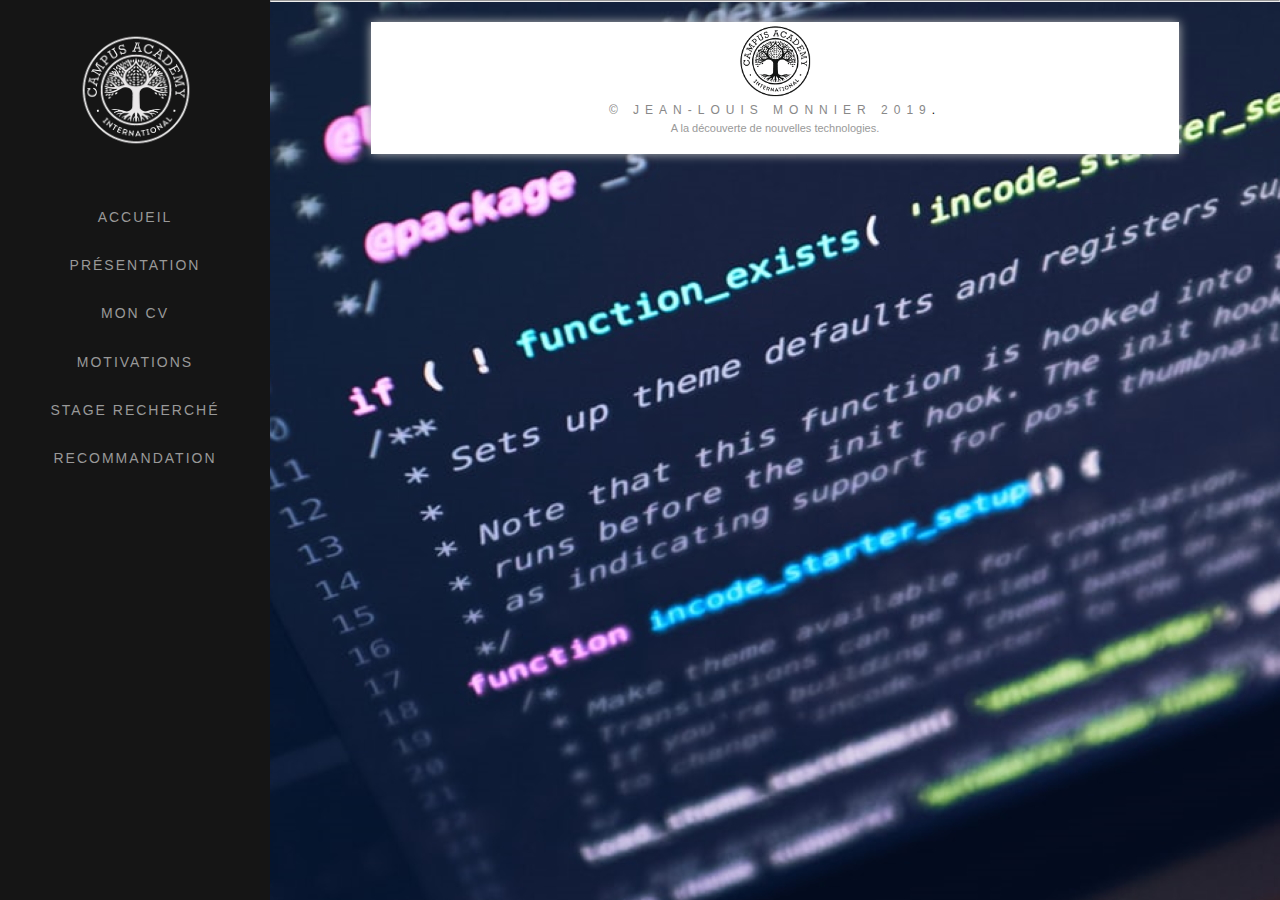
<file: index.html>
<!DOCTYPE html>
<html class="no-mobile no-touch"><head><meta http-equiv="Content-Type" content="text/html; charset=UTF-8">
        <title>Portfolio</title>
        <meta name="description" content="">
        <meta name="keywords" content="">
        
        <!--[if IE]><meta http-equiv='X-UA-Compatible' content='IE=edge,chrome=1'><![endif]-->
        <meta name="viewport" content="width=device-width, initial-scale=1.0">
              
        <!-- CSS -->
        <link rel="stylesheet" href="./css/style.css">
        <link rel="stylesheet" href="./css/style-responsive.css">
        <link rel="stylesheet" href="./css/cv.css">

        <style>
            body {
              background-image: url('./assets/images/background.jpg'); 
              background-repeat:no-repeat;
              background-attachment:fixed;
            }
            </style>
           
        <!-- Panneaux latéral -->
        <div class="sp-overlay"></div>
        <div class="side-panel" style="opacity: 1; left: 0px;">
                                    
            <!-- Logo -->
            <div class="sp-logo-wrap local-scroll mb-40 mb-md-10 mb-xs-0">
                <a href="./index.html" class="logo"><img src="./assets/images/sp-logo.png" width="119" height="119" alt=""></a>
            </div>
            <!-- End Logo -->
            
            <!-- Menu -->
            <div class="sp-wrapper" id="side-panel-menu">
                
                <ul class="sp-menu-links local-scroll">
                    
                    <li>
                        <a href="./index.html" class="active">Accueil</a>
                    </li>
                    
                    <li>
                        <a href="./Présentation.html">Présentation</a>
                    </li>
                    
                    <li>
                        <a href="./CV.html">Mon CV</a>
                    </li>

                    <li>
                        <a href="./Motivations.html">Motivations</a>
                    </li>

                    <li>
                        <a href="./Stage recherché.html">Stage recherché</a>
                    </li>

                    <li>
                        <a href="./Recommandation.html">Recommandation</a>
                    </li>
                    </div>
            <!-- Fin Menu -->
            
        </div>
        <!-- Fin Panneaux latéral -->
        
        <!-- Page Wrap -->
        <div class="page side-panel-is-left" id="top" style="margin-left: 270px;">
            
            <!-- Divider -->
            <hr class="mt-0 mb-0 ">
            <!-- End Divider -->

            <!-- Portfolio Section -->
            <section class="page-section bg-gray-lighter pt-0 pb-0">
                <div class="relative">
                               
            <!-- Foter -->
            <footer class="page-section bg-gray-lighter footer pb-60">
                <div class="container-fluid">
                    
                    <!-- Footer Logo -->
                    <div class="local-scroll mb-30 wow fadeInUp" data-wow-duration="1.2s" style="visibility: visible; animation-duration: 1.2s; animation-name: fadeInUp;">
                        <a href="./index.html"><img src="./assets/images/logo-footer.png" width="78" height="36" alt=""></a>
                    </div>
                    <!-- End Footer Logo -->
                    
                    </div>
                    
                    <!-- Footer Text -->
                    <div class="footer-text">
                        
                        <!-- Copyright -->
                        <div class="footer-copy font-alt">
                            <a target="_blank">© Jean-Louis MONNIER 2019</a>.
                        </div>
                        <!-- Fin Copyright -->
                        
                        <div class="footer-made">
                            A la découverte de nouvelles technologies.
                        </div>
                        
                    </div>
                    <!-- End Footer Text --> 
                    
                 </div>
                 
                 
                 <!-- Top Link -->
                 <div class="local-scroll">
                     <a class="link-to-top"><i class="fa fa-caret-up"></i></a>
                 </div>
                 <!-- End Top Link -->
                 
            </footer>
            <!-- End Foter -->
                                        
        </div>
        <!-- Fin de page -->

</body></html>
</file>
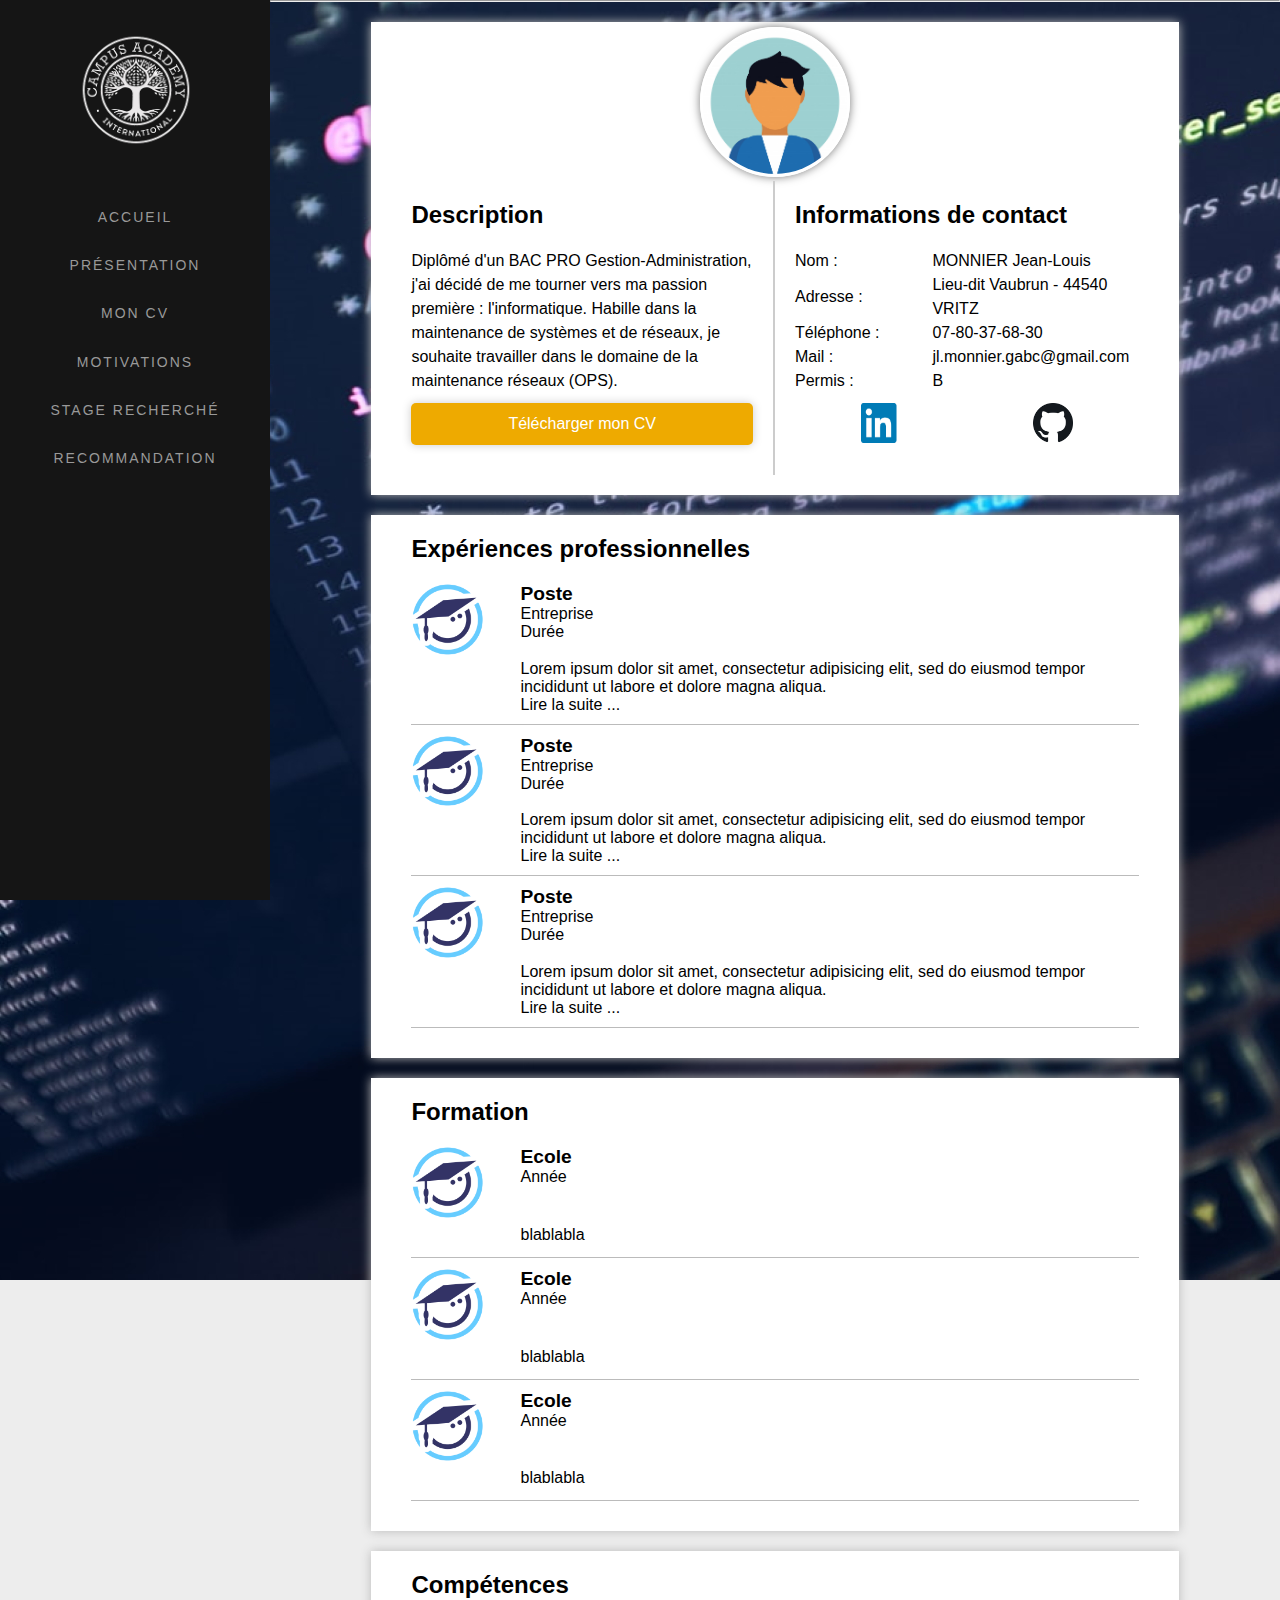
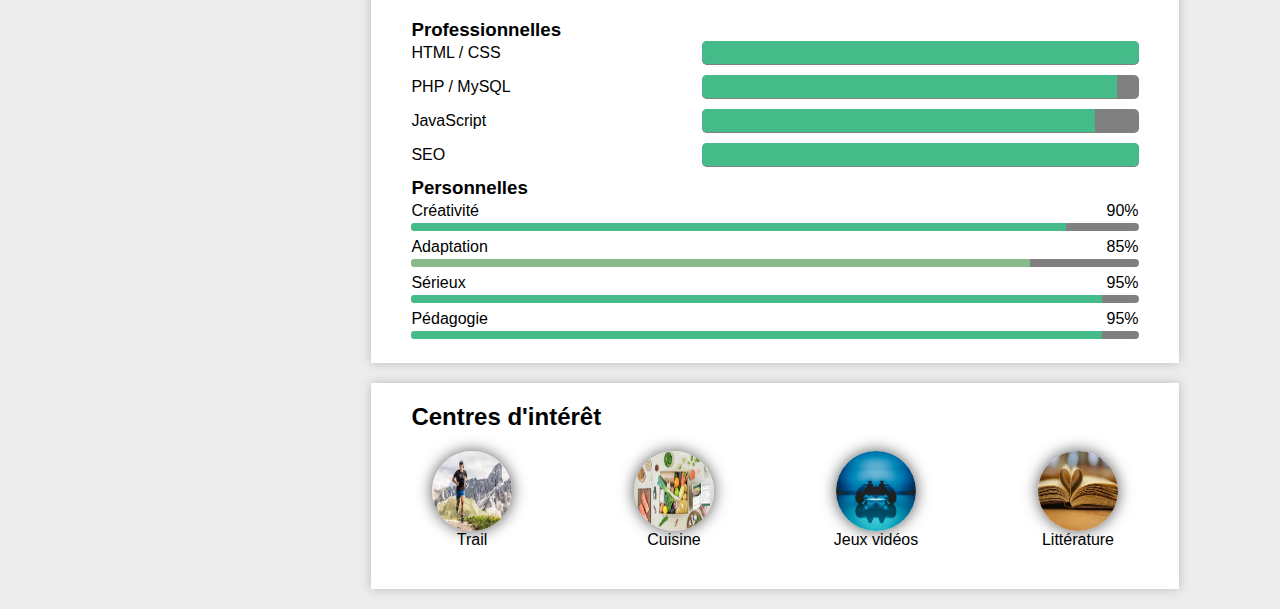
<file: CV.html>
<!DOCTYPE html>
<html class="no-mobile no-touch"><head><meta http-equiv="Content-Type" content="text/html; charset=UTF-8">
        <title>Mon CV</title>
        <meta name="description" content="">
        <meta name="keywords" content="">
                
        <!--[if IE]><meta http-equiv='X-UA-Compatible' content='IE=edge,chrome=1'><![endif]-->
        <meta name="viewport" content="width=device-width, initial-scale=1.0">
              
        <!-- CSS -->
        <link rel="stylesheet" href="./css/style.css">
        <link rel="stylesheet" href="./css/style-responsive.css">
        <link rel="stylesheet" href="./css/cv.css"> 
        
        <style>
            body {
              background-image: url('./assets/images/background.jpg'); 
              background-repeat:no-repeat;
              background-attachment:fixed;
            }
            </style>
               
        <!-- Panneaux latéral -->
        <div class="sp-overlay"></div>
        <div class="side-panel" style="opacity: 1; left: 0px;">
                                    
            <!-- Logo -->
            <div class="sp-logo-wrap local-scroll mb-40 mb-md-10 mb-xs-0">
                <a href="./index.html" class="logo"><img src="./assets/images/sp-logo.png" width="119" height="119" alt=""></a>
            </div>
            <!-- End Logo -->
            
            <!-- Menu -->
            <div class="sp-wrapper" id="side-panel-menu">
                
                <ul class="sp-menu-links local-scroll">
                    
                    <li>
                        <a href="./index.html" class="active">Accueil</a>
                    </li>
                    
                    <li>
                        <a href="./Présentation.html">Présentation</a>
                    </li>
                    
                    <li>
                        <a href="./CV.html">Mon CV</a>
                    </li>

                    <li>
                        <a href="./Motivations.html">Motivations</a>
                    </li>

                    <li>
                        <a href="./Stage recherché.html">Stage recherché</a>
                    </li>

                    <li>
                        <a href="./Recommandation.html">Recommandation</a>
                    </li>
                    </div>
            <!-- Fin Menu -->
            
            
            </div>
        <!-- End Side Panel -->
        
        <!-- Page Wrap -->
        <div class="page side-panel-is-left" id="top" style="margin-left: 270px;">
                           
            <!-- Divider -->
            <hr class="mt-0 mb-0 ">
            <!-- End Divider -->
            
            <!-- Mon CV Section -->
            <section>
                <div class="photo">
                   <img src="./assets/images/0.jpg" alt="Ma photo de profil">
                </div>
                   <div class="prez">
                    <h2>Description</h2>
                   <p>Diplômé d'un BAC PRO Gestion-Administration, j'ai décidé de me tourner vers ma passion première : l'informatique. Habille dans la maintenance de systèmes et de réseaux, je souhaite travailler 
                   dans le domaine de la maintenance réseaux (OPS).</p>
                          <a href="./CV_JLM.pdf" download>Télécharger mon CV</a>
                          </div>
                          <div class="contact">
                            <h2>Informations de contact</h2>
                            <div class="contact-flex">
                            <p>Nom : </p>
                            <p>MONNIER Jean-Louis</p>
                          </div>
                                <div class="contact-flex">
                                    <p>Adresse : </p>
                                    <p>Lieu-dit Vaubrun - 44540 VRITZ</p>
                                </div>
                                <div class="contact-flex">
                                    <p>Téléphone :</p>
                                    <p>07-80-37-68-30</p>
                                </div>
                                <div class="contact-flex">
                                    <p>Mail : </p>
                                    <p><a href="mailto:jl.monnier.gabc@gmail.com">jl.monnier.gabc@gmail.com</a></p>
                                </div>
                                <div class="contact-flex">
                                    <p>Permis :</p>
                                    <p>B</p>
                                </div>
                                <div class="social">
                                    <a href="https://www.linkedin.com/in/jean-louis-monnier-3b2089154/"><img src="./assets/images/lk.png" alt="Logo Lk"></a>
                                    <a href="https://github.com/redwingjms"><img src="./assets/images/git.png" alt="Logo Git"></a>
                                </div>
                            </div>
                        </section>
                        
                        <section>
                            <h2>Expériences professionnelles</h2>
                            <div class="exp">
                                <div class="exp-logo">
                                    <img src="assets/images/logo_1.jpg"/>
                                </div>
                                <div class="exp-info">
                                    <h3>Poste</h3>
                                    <h4>Entreprise</h4>
                                    <h4>Durée</h4>
                                </div>
                                <div class="exp-desc">
                                    <span class="txt">
                                        Lorem ipsum dolor sit amet, consectetur adipisicing elit, sed do eiusmod
                                        tempor incididunt ut labore et dolore magna aliqua. <br />
                                         Lire la suite ...
                                    </span>
                                </div>
                            </div>
                            <div class="exp">
                                <div class="exp-logo">
                                    <img src="assets/images/logo_1.jpg"/>
                                </div>
                                <div class="exp-info">
                                    <h3>Poste</h3>
                                    <h4>Entreprise</h4>
                                    <h4>Durée</h4>
                                </div>
                                <div class="exp-desc">
                                    <span class="txt">
                                         Lorem ipsum dolor sit amet, consectetur adipisicing elit, sed do eiusmod
                                         tempor incididunt ut labore et dolore magna aliqua. <br />
                                         Lire la suite ...
                                    </span>
                                </div>
                            </div>
                            <div class="exp">
                                <div class="exp-logo">
                                    <img src="assets/images/logo_1.jpg"/>
                                </div>
                                <div class="exp-info">
                                    <h3>Poste</h3>
                                    <h4>Entreprise</h4>
                                    <h4>Durée</h4>
                                </div>
                                <div class="exp-desc">
                                    <span class="txt">
                                        Lorem ipsum dolor sit amet, consectetur adipisicing elit, sed do eiusmod
                                        tempor incididunt ut labore et dolore magna aliqua. <br />
                                        Lire la suite ...
                                   </span>
                                </div>
                            </div>
                        </section>
                        
                        <section>
                            <h2>Formation</h2>
                            <div class="exp">
                                <div class="exp-logo">
                                    <img src="assets/images/logo_1.jpg"/>
                                </div>
                                <div class="exp-info">
                                    <h3>Ecole</h3>
                                    <h4>Année</h4>
                                </div>
                                <div class="exp-desc">
                                    <p>blablabla</p>
                                </div>
                            </div>
                            <div class="exp">
                                <div class="exp-logo">
                                    <img src="assets/images/logo_1.jpg"/>
                                </div>
                                <div class="exp-info">
                                    <h3>Ecole</h3>
                                    <h4>Année</h4>
                                </div>
                                <div class="exp-desc">
                                    <p>blablabla</p>
                                </div>
                            </div>
                            <div class="exp">
                                <div class="exp-logo">
                                    <img src="assets/images/logo_1.jpg"/>
                                </div>
                                <div class="exp-info">
                                    <h3>Ecole</h3>
                                    <h4>Année</h4>
                                </div>
                                <div class="exp-desc">
                                    <p>blablabla</p>
                                </div>
                            </div>
                        </section>
                        
                        <section>
                            <h2>Compétences</h2>
                            <h3 class="h3gauche">Professionnelles</h3>
                            <div class="comp">
                                <p>HTML / CSS</p>
                                <div class="conteneur-barre"><span class="barre c100"></span></div>
                            </div>
                            <div class="comp">
                                <p>PHP / MySQL</p>
                                <div class="conteneur-barre"><span class="barre c95"></span></div>
                            </div>
                            <div class="comp">
                                <p>JavaScript</p>
                                <div class="conteneur-barre"><span class="barre c90"></span></div>
                            </div>
                            <div class="comp">
                                <p>SEO</p>
                                <div class="conteneur-barre"><span class="barre c100"></span></div>
                            </div>
                            <h3 class="h3gauche">Personnelles</h3>
                            <div class="comp2">
                                <p>Créativité</p>
                                <p>90%</p>
                                <div class="conteneur-barre2"><span class="barre c90"></span></div>
                            </div>
                            <div class="comp2">
                                <p>Adaptation</p>
                                <p>85%</p>
                                <div class="conteneur-barre2"><span class="barre c85"></span></div>
                            </div>
                            <div class="comp2">
                                <p>Sérieux</p>
                                <p>95%</p>
                                <div class="conteneur-barre2"><span class="barre c95"></span></div>
                            </div>
                            <div class="comp2">
                                <p>Pédagogie</p>
                                <p>95%</p>
                                <div class="conteneur-barre2"><span class="barre c95"></span></div>
                            </div>
                        </section>
                        
                        <section>
                            <h2>Centres d'intérêt</h2>
                            <figure class="interet">
                                <img src="./assets/images/trail.jpg" alt="Trail">
                                <figcaption>Trail</figcaption>
                            </figure>
                            <figure class="interet">
                                <img src="./assets/images/cuisine.jpg" alt="Cuisine">
                                <figcaption>Cuisine</figcaption>
                            </figure>
                            <figure class="interet">
                                <img src="./assets/images/gaming.jpg" alt="Gaming">
                                <figcaption>Jeux vidéos</figcaption>
                            </figure>
                            <figure class="interet">
                                <img src="./assets/images/litterature.jpg" alt="Littérature">
                                <figcaption>Littérature</figcaption>
                            </figure>
                        </section>
            <!-- Fin Mon CV Section -->
             </body></html>
</file>
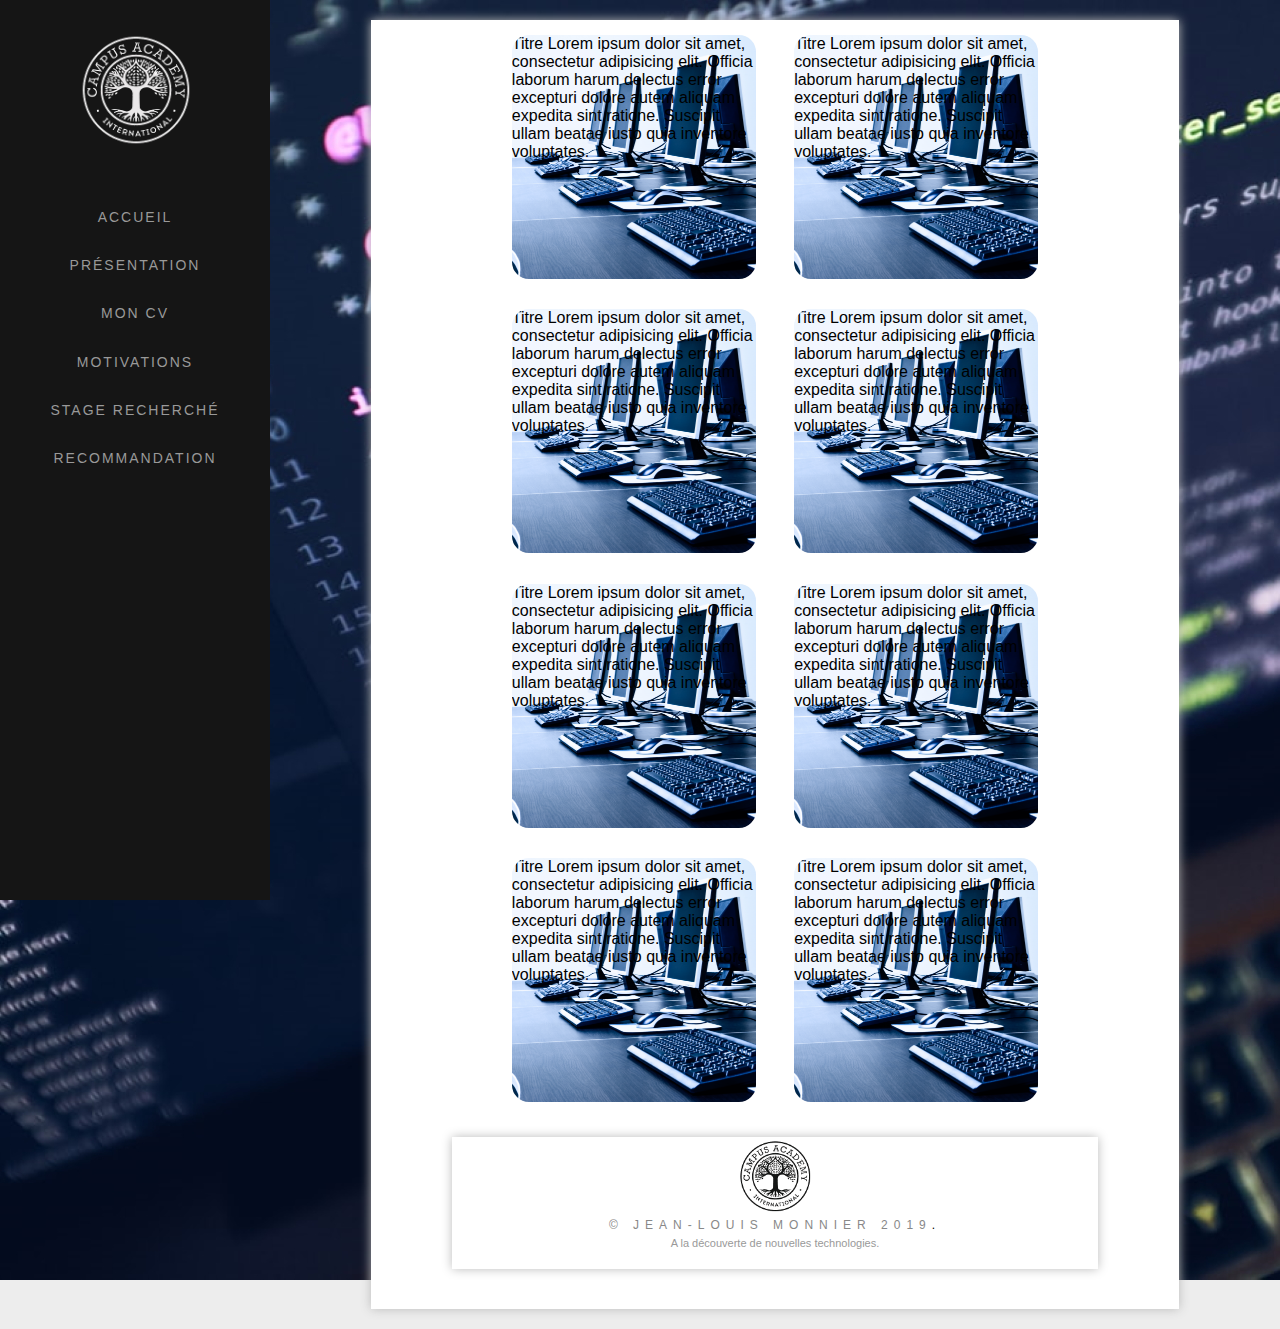
<file: Motivations.html>
<!DOCTYPE html>
<html class="no-mobile no-touch"><head><meta http-equiv="Content-Type" content="text/html; charset=UTF-8">
        <title>Portfolio</title>
        <meta name="description" content="">
        <meta name="keywords" content="">
        
        <!--[if IE]><meta http-equiv='X-UA-Compatible' content='IE=edge,chrome=1'><![endif]-->
        <meta name="viewport" content="width=device-width, initial-scale=1.0">
              
        <!-- CSS -->
        <link rel="stylesheet" href="./css/style.css">
        <link rel="stylesheet" href="./css/style-responsive.css">
        <link rel="stylesheet" href="./css/cv.css">

        <style>
            body {
              background-image: url('./assets/images/background.jpg'); 
              background-repeat:no-repeat;
              background-attachment:fixed;
            }
            </style>
           
        <!-- Panneaux latéral -->
        <div class="sp-overlay"></div>
        <div class="side-panel" style="opacity: 1; left: 0px;">
                                    
            <!-- Logo -->
            <div class="sp-logo-wrap local-scroll mb-40 mb-md-10 mb-xs-0">
                <a href="./index.html" class="logo"><img src="./assets/images/sp-logo.png" width="119" height="119" alt=""></a>
            </div>
            <!-- End Logo -->
            
            <!-- Menu -->
            <div class="sp-wrapper" id="side-panel-menu">
                
                <ul class="sp-menu-links local-scroll">
                    
                    <li>
                        <a href="./index.html" class="active">Accueil</a>
                    </li>
                    
                    <li>
                        <a href="./Présentation.html">Présentation</a>
                    </li>
                    
                    <li>
                        <a href="./CV.html">Mon CV</a>
                    </li>

                    <li>
                        <a href="./Motivations.html">Motivations</a>
                    </li>

                    <li>
                        <a href="./Stage recherché.html">Stage recherché</a>
                    </li>

                    <li>
                        <a href="./Recommandation.html">Recommandation</a>
                    </li>
                    </div>
            <!-- Fin Menu -->
            
        </div>
        <!-- Fin Panneaux latéral -->
        
        <!-- Page Wrap -->
        <div class="page side-panel-is-left" id="top" style="margin-left: 270px;">
            
            <!-- Portfolio Section -->
            <!--<section class="page-section bg-gray-lighter pt-0 pb-0">-->
                <div class="relative">

                <!-- section image & titre -->
                     <section class="scroll" id="projets">
                        <a class="projet" style="background-image: url('assets/images/info.jpg');">
                            <span class="title">Titre</span>
                            <span class="description">Lorem ipsum dolor sit amet, consectetur adipisicing elit. Officia laborum harum delectus error excepturi dolore autem aliquam expedita sint ratione. Suscipit ullam beatae iusto quia inventore voluptates.</span>
                        </a>
                        <a class="projet" style="background-image: url('assets/images/info.jpg');">
                            <span class="title">Titre</span>
                            <span class="description">Lorem ipsum dolor sit amet, consectetur adipisicing elit. Officia laborum harum delectus error excepturi dolore autem aliquam expedita sint ratione. Suscipit ullam beatae iusto quia inventore voluptates.</span>
                        </a>
                        <a class="projet" style="background-image: url('assets/images/info.jpg');">
                            <span class="title">Titre</span>
                            <span class="description">Lorem ipsum dolor sit amet, consectetur adipisicing elit. Officia laborum harum delectus error excepturi dolore autem aliquam expedita sint ratione. Suscipit ullam beatae iusto quia inventore voluptates.</span>
                        </a>
                        <a class="projet" style="background-image: url('assets/images/info.jpg');">
                            <span class="title">Titre</span>
                            <span class="description">Lorem ipsum dolor sit amet, consectetur adipisicing elit. Officia laborum harum delectus error excepturi dolore autem aliquam expedita sint ratione. Suscipit ullam beatae iusto quia inventore voluptates.</span>
                        </a>
                        <a class="projet" style="background-image: url('assets/images/info.jpg');">
                            <span class="title">Titre</span>
                            <span class="description">Lorem ipsum dolor sit amet, consectetur adipisicing elit. Officia laborum harum delectus error excepturi dolore autem aliquam expedita sint ratione. Suscipit ullam beatae iusto quia inventore voluptates.</span>
                        </a>
                        <a class="projet" style="background-image: url('assets/images/info.jpg');">
                            <span class="title">Titre</span>
                            <span class="description">Lorem ipsum dolor sit amet, consectetur adipisicing elit. Officia laborum harum delectus error excepturi dolore autem aliquam expedita sint ratione. Suscipit ullam beatae iusto quia inventore voluptates.</span>
                        </a>
                        <a class="projet" style="background-image: url('assets/images/info.jpg');">
                            <span class="title">Titre</span>
                            <span class="description">Lorem ipsum dolor sit amet, consectetur adipisicing elit. Officia laborum harum delectus error excepturi dolore autem aliquam expedita sint ratione. Suscipit ullam beatae iusto quia inventore voluptates.</span>
                        </a>
                        <a class="projet" style="background-image: url('assets/images/info.jpg');">
                            <span class="title">Titre</span>
                            <span class="description">Lorem ipsum dolor sit amet, consectetur adipisicing elit. Officia laborum harum delectus error excepturi dolore autem aliquam expedita sint ratione. Suscipit ullam beatae iusto quia inventore voluptates.</span>
                        </a>
                        
                    <section> 
            <!-- Foter -->
            <footer class="page-section bg-gray-lighter footer pb-60">
                <div class="container-fluid">
                    
                    <!-- Footer Logo -->
                    <div class="local-scroll mb-30 wow fadeInUp" data-wow-duration="1.2s" style="visibility: visible; animation-duration: 1.2s; animation-name: fadeInUp;">
                        <a href="./index.html"><img src="./assets/images/logo-footer.png" width="78" height="36" alt=""></a>
                    </div>
                    <!-- End Footer Logo -->
                    
                    </div>
                    
                    <!-- Footer Text -->
                    <div class="footer-text">
                        
                        <!-- Copyright -->
                        <div class="footer-copy font-alt">
                            <a target="_blank">© Jean-Louis MONNIER 2019</a>.
                        </div>
                        <!-- Fin Copyright -->
                        
                        <div class="footer-made">
                            A la découverte de nouvelles technologies.
                        </div>
                        
                    </div>
                    <!-- End Footer Text --> 
                    
                 </div>
                 
                 
                 <!-- Top Link -->
                 <div class="local-scroll">
                     <a class="link-to-top"><i class="fa fa-caret-up"></i></a>
                 </div>
                 <!-- End Top Link -->
                 
            </footer>
            <!-- End Foter -->
                                        
        </div>
        <!-- Fin de page --> 
</body></html>
</file>
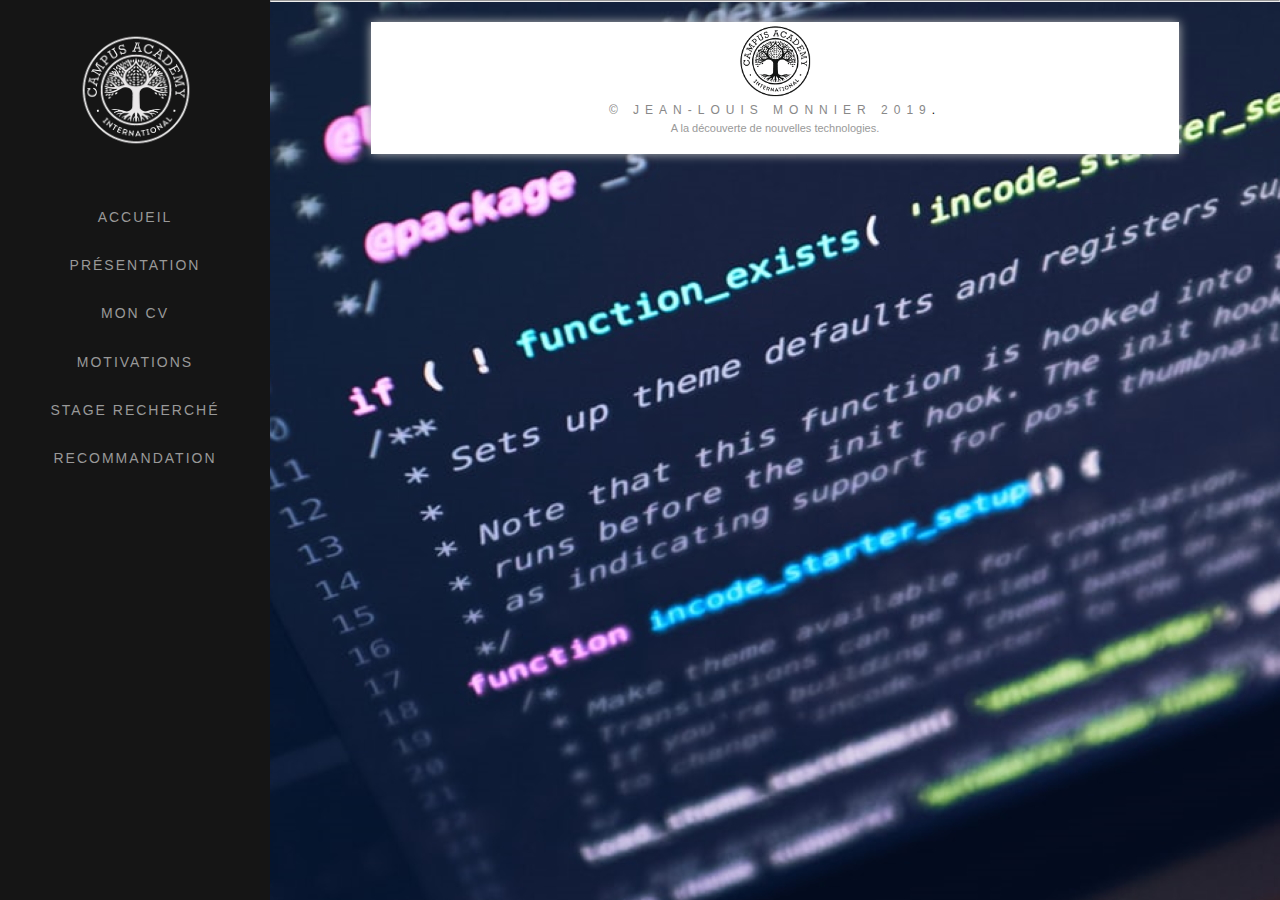
<file: Portfolio.html>
<!DOCTYPE html>
<html class="no-mobile no-touch"><head><meta http-equiv="Content-Type" content="text/html; charset=UTF-8">
        <title>Portfolio</title>
        <meta name="description" content="">
        <meta name="keywords" content="">
        
        <!--[if IE]><meta http-equiv='X-UA-Compatible' content='IE=edge,chrome=1'><![endif]-->
        <meta name="viewport" content="width=device-width, initial-scale=1.0">
              
        <!-- CSS -->
        <link rel="stylesheet" href="./css/style.css">
        <link rel="stylesheet" href="./css/style-responsive.css">
        <link rel="stylesheet" href="./css/cv.css">

        <style>
            body {
              background-image: url('./assets/images/background.jpg'); 
              background-repeat:no-repeat;
              background-attachment:fixed;
            }
            </style>
           
        <!-- Panneaux latéral -->
        <div class="sp-overlay"></div>
        <div class="side-panel" style="opacity: 1; left: 0px;">
                                    
            <!-- Logo -->
            <div class="sp-logo-wrap local-scroll mb-40 mb-md-10 mb-xs-0">
                <a href="./Portfolio.html" class="logo"><img src="./assets/images/sp-logo.png" width="119" height="119" alt=""></a>
            </div>
            <!-- End Logo -->
            
            <!-- Menu -->
            <div class="sp-wrapper" id="side-panel-menu">
                
                <ul class="sp-menu-links local-scroll">
                    
                    <li>
                        <a href="./Portfolio.html" class="active">Accueil</a>
                    </li>
                    
                    <li>
                        <a href="./Présentation.html">Présentation</a>
                    </li>
                    
                    <li>
                        <a href="./CV.html">Mon CV</a>
                    </li>

                    <li>
                        <a href="./Motivations.html">Motivations</a>
                    </li>

                    <li>
                        <a href="./Stage recherché.html">Stage recherché</a>
                    </li>

                    <li>
                        <a href="./Recommandation.html">Recommandation</a>
                    </li>
                    </div>
            <!-- Fin Menu -->
            
        </div>
        <!-- Fin Panneaux latéral -->
        
        <!-- Page Wrap -->
        <div class="page side-panel-is-left" id="top" style="margin-left: 270px;">
            
            <!-- Divider -->
            <hr class="mt-0 mb-0 ">
            <!-- End Divider -->

            <!-- Portfolio Section -->
            <section class="page-section bg-gray-lighter pt-0 pb-0">
                <div class="relative">
                               
            <!-- Foter -->
            <footer class="page-section bg-gray-lighter footer pb-60">
                <div class="container-fluid">
                    
                    <!-- Footer Logo -->
                    <div class="local-scroll mb-30 wow fadeInUp" data-wow-duration="1.2s" style="visibility: visible; animation-duration: 1.2s; animation-name: fadeInUp;">
                        <a href="./Portfolio.html"><img src="./assets/images/logo-footer.png" width="78" height="36" alt=""></a>
                    </div>
                    <!-- End Footer Logo -->
                    
                    </div>
                    
                    <!-- Footer Text -->
                    <div class="footer-text">
                        
                        <!-- Copyright -->
                        <div class="footer-copy font-alt">
                            <a target="_blank">© Jean-Louis MONNIER 2019</a>.
                        </div>
                        <!-- Fin Copyright -->
                        
                        <div class="footer-made">
                            A la découverte de nouvelles technologies.
                        </div>
                        
                    </div>
                    <!-- End Footer Text --> 
                    
                 </div>
                 
                 
                 <!-- Top Link -->
                 <div class="local-scroll">
                     <a class="link-to-top"><i class="fa fa-caret-up"></i></a>
                 </div>
                 <!-- End Top Link -->
                 
            </footer>
            <!-- End Foter -->
                                        
        </div>
        <!-- Fin de page -->

</body></html>
</file>
<file: css/style.css>
/* ==============================
   Common styles
   ============================== */

font-family: Avenir, sans-serif;
.align-center{ text-align:center !important; }
.align-left{ text-align:left !important;}
.align-right{ text-align:right !important; }
.left{float:left !important;}
.right{float:right !important;}
.relative{position:relative;}
.hidden{display:none;}
.inline-block{display:inline-block;}
.white{ color: #fff !important; }
.black{ color: #111 !important; }
.color{ color: #e41919 !important; }
.glass{ opacity: .5; };
.image-fullwidth img{
    width: 100%;
}
.stick-fixed{
    position: fixed !important;
    top: 0;
    left: 0;
}
.round{
    -webkit-border-radius: 2px !important;
    -moz-border-radius: 2px !important;
    border-radius: 2px !important;
}

::-moz-selection{ color: #fff; background:#000; }
::-webkit-selection{ color: #fff;    background:#000; }
::selection{ color: #fff;    background:#000; }

.animate, .animate *{
    -webkit-transition: all 0.27s cubic-bezier(0.000, 0.000, 0.580, 1.000);  
    -moz-transition: all 0.27s cubic-bezier(0.000, 0.000, 0.580, 1.000); 
    -o-transition: all 0.27s cubic-bezier(0.000, 0.000, 0.580, 1.000);
    -ms-transition: all 0.27s cubic-bezier(0.000, 0.000, 0.580, 1.000); 
    transition: all 0.27s cubic-bezier(0.000, 0.000, 0.580, 1.000);
}
.no-animate, .no-animate *{
    -webkit-transition: 0 none !important;  
    -moz-transition: 0 none !important;  
    -ms-transition: 0 none !important;
    -o-transition: 0 none !important;    
    transition:0 none !important;  
}

.shadow{
    -webkit-box-shadow: 0px 3px 50px rgba(0, 0, 0, .15);
    -moz-box-shadow: 0px 3px 50px rgba(0, 0, 0, .15);
    box-shadow: 0px 3px 50px rgba(0, 0, 0, .15);
}
.white-shadow{
    -webkit-box-shadow: 0px 0px 200px rgba(255, 255, 255, .2);
    -moz-box-shadow: 0px 0px 200px rgba(255, 255, 255, .2);
    box-shadow: 0px 0px 200px rgba(255, 255, 255, .2);
}

.clearlist, .clearlist li {
    list-style: none;
    padding: 0;
    margin: 0;
    background: none;
}

.full-wrapper {
    margin: 0 2%;
}
.container-fluid{
    max-width: 1170px;
    margin: 0 auto;
    padding: 0 20px;
    
    -webkit-box-sizing: border-box;
    -moz-box-sizing: border-box;
    box-sizing: border-box;
}
.container-1400{
    max-width: 1400px;
    margin: 0 auto;
    padding-left: 2%;
    padding-right: 2%;
    -webkit-box-sizing: border-box;
    -moz-box-sizing: border-box;
    box-sizing: border-box;
}
html{
    overflow-y: scroll;
    -ms-overflow-style: scrollbar;
}
html, body{
    height: 100%;
    -webkit-font-smoothing: antialiased;
}
.page{
    overflow: hidden;
}

.body-masked{
    display: none;
    width: 100%;
    height: 100%;
    position: fixed;
    top: 0;
    left: 0;
    background: #fff url(../images/loader.gif) no-repeat center center;
    z-index: 100000;    
}

.mask-delay{
    -webkit-animation-delay: 0.75s;
    -moz-animation-delay: 0.75s;
    animation-delay: 0.75s;
}
.mask-speed{
    -webkit-animation-duration: 0.25s !important;
    -moz-animation-duration: 0.25s !important;
    animation-duration: 0.25s !important;
} 
iframe{
    border: none;
}
a, b, div, ul, li{
    -webkit-tap-highlight-color: rgba(0,0,0,0); 
    -webkit-tap-highlight-color: transparent; 
    -moz-outline-: none;
}
a:focus:not(.focus-visible),
a:active{
    -moz-outline: none;
    outline: none;
}
a:focus.focus-visible,
button:focus.focus-visible{
    -moz-outline: 2px dotted #36a367 !important;
    outline: 2px dotted #36a367 !important;
    outline-offset: 0 !important;
}

img:not([draggable]), embed, object, video{
    max-width: 100%;
    height: auto;
}
.scroll#projets .projet {   
    display: inline-block;     
    width: 250px;   
    height: 250px;   
    margin: 1.5% 2% 1.5% 2%;   
    overflow: hidden;     
    background-size: cover;     
    background-position: center;   
    background-repeat: no-repeat;   
    border-style: solid;   
    border-color: #fff;   
    border-radius: 20px; 
}
/* ==============================
   Footer
   ============================== */

.footer{
    text-align: center;
    font-size: 12px;   
}
.footer a{
    color: #888;
    text-decoration: none;
    
    -webkit-transition: all 0.27s cubic-bezier(0.300, 0.100, 0.580, 1.000);  
    -moz-transition: all 0.27s cubic-bezier(0.300, 0.100, 0.580, 1.000); 
    -o-transition: all 0.27s cubic-bezier(0.300, 0.100, 0.580, 1.000);
    -ms-transition: all 0.27s cubic-bezier(0.300, 0.100, 0.580, 1.000); 
    transition: all 0.27s cubic-bezier(0.300, 0.100, 0.580, 1.000);
}
.footer a:hover{
    color: #111;
     text-decoration: underline;
}
.footer-copy{
    margin-bottom: 5px;
    text-transform: uppercase;
    letter-spacing: 0.5em;
}
.footer-made{
    font-size: 11px;
    color: #999;
}


.footer-social-links{
    font-size: 14px;
}
.footer-social-links a{
    width: 25px;
    height: 25px;
    line-height: 25px !important;
    position: relative;
    margin: 0 6px;
    text-align: center;
    display: inline-block;
    color: #111;
    
    -webkit-transition: all 0.27s cubic-bezier(0.300, 0.100, 0.580, 1.000);  
    -moz-transition: all 0.27s cubic-bezier(0.300, 0.100, 0.580, 1.000); 
    -o-transition: all 0.27s cubic-bezier(0.300, 0.100, 0.580, 1.000);
    -ms-transition: all 0.27s cubic-bezier(0.300, 0.100, 0.580, 1.000); 
    transition: all 0.27s cubic-bezier(0.300, 0.100, 0.580, 1.000);
}
.footer-social-links a i,
.footer-social-links a span{
    position: relative;
    top: 0;
    left: 0; 
}
.footer-social-links a:before{
    content: "";
    display: inline-block;
    width: 100%;
    height: 100%;
    position: absolute;
    top: 0;
    left: 0;
    border: 1px solid #111;
    
    -webkit-border-radius: 2px;
    -moz-border-radius: 2px;
    border-radius: 2px;
    
    -webkit-transform: rotate(45deg);
    -moz-transform: rotate(45deg);
    -o-transform: rotate(45deg);
    -ms-transform: rotate(45deg);
    transform: rotate(45deg);
    
    -webkit-transition: all 0.27s cubic-bezier(0.300, 0.100, 0.580, 1.000);  
    -moz-transition: all 0.27s cubic-bezier(0.300, 0.100, 0.580, 1.000); 
    -o-transition: all 0.27s cubic-bezier(0.300, 0.100, 0.580, 1.000);
    -ms-transition: all 0.27s cubic-bezier(0.300, 0.100, 0.580, 1.000); 
    transition: all 0.27s cubic-bezier(0.300, 0.100, 0.580, 1.000);
    
}
.footer-social-links a:hover{
    color: #fff;
}
.footer-social-links a:hover:before{
    background: #111;
}

a.link-to-top{
    position: absolute;
    bottom: 20px;
    right: 20px;
    width: 40px;
    height: 40px;
    line-height: 40px;
    text-align: center;
    color: rgba(0,0,0, .2);
    font-size: 48px;
}
/*
 * Side panel
 */

.side-panel-is-left{
    margin-left: 270px;
}
.sp-overlay{
    display: none;
    width: 100%;
    height: 100%;
    position: fixed;
    top: 0;
    left: 0;
    background: rgba(10,10,10, .85);
    cursor:crosshair;
    
    z-index: 1030;
}
.side-panel{
    position: fixed;
    top: 0;
    left: 0;
    width: 270px;
    height: 100%;
    padding-bottom: 60px;
    overflow-y: auto;
    color: rgba(255,255,255, .65);
    background: #151515;
    text-align: center;
    
    z-index: 1031;
    
    -webkit-box-sizing: border-box;
    -moz-box-sizing: border-box;
    box-sizing: border-box;
}

/* Responsive menu button */

.sp-button{
    display: none;
    position: fixed;
    top: 20px;
    left: 20px;
    width: 54px;
    height: 54px;
    background: #111;
    opacity: .85;
    text-indent: -12345px;
    z-index: 1030;
    
    -webkit-border-radius: 50%;
    -moz-border-radius: 50%;
    border-radius: 50%;
    
    -webkit-transition: opacity 0.27s cubic-bezier(0.000, 0.000, 0.580, 1.000);  
    -moz-transition: opacity 0.27s cubic-bezier(0.000, 0.000, 0.580, 1.000); 
    -o-transition: opacity 0.27s cubic-bezier(0.000, 0.000, 0.580, 1.000);
    -ms-transition: opacity 0.27s cubic-bezier(0.000, 0.000, 0.580, 1.000); 
    transition: opacity 0.27s cubic-bezier(0.000, 0.000, 0.580, 1.000);
}
.sp-button:hover{
    opacity: 1;
}
.sp-button span{
    display: block;
    width: 22px;
    height: 2px;
    background: #fff;
    position: absolute;
    top: 50%;
    left: 50%;
    margin: -1px 0 0 -11px;
    
    -webkit-transition: all 0.07s cubic-bezier(0.000, 0.000, 0.580, 1.000);  
    -moz-transition: all 0.07s cubic-bezier(0.000, 0.000, 0.580, 1.000); 
    -o-transition: all 0.07s cubic-bezier(0.000, 0.000, 0.580, 1.000);
    -ms-transition: all 0.07s cubic-bezier(0.000, 0.000, 0.580, 1.000); 
    transition: all 0.07s cubic-bezier(0.000, 0.000, 0.580, 1.000);
}
.sp-button span:before,
.sp-button span:after{
    content: "";
    display: block;
    width: 100%;
    height: 2px;
    background: #fff;
    position: absolute;
    top: -6px;
    left: 0;

    -webkit-transition: top 0.07s cubic-bezier(0.000, 0.000, 0.580, 1.000), bottom 0.07s cubic-bezier(0.000, 0.000, 0.580, 1.000), -webkit-transform 0.2s cubic-bezier(0.000, 0.000, 0.580, 1.000) 0.07s;
    -moz-transition: top 0.07s cubic-bezier(0.000, 0.000, 0.580, 1.000), bottom 0.07s cubic-bezier(0.000, 0.000, 0.580, 1.000), -moz-transform 0.2s cubic-bezier(0.000, 0.000, 0.580, 1.000) 0.07s;
    -o-transition: top 0.07s cubic-bezier(0.000, 0.000, 0.580, 1.000), bottom 0.07s cubic-bezier(0.000, 0.000, 0.580, 1.000), -o-transform 0.2s cubic-bezier(0.000, 0.000, 0.580, 1.000) 0.07s;
    -ms-transition: top 0.07s cubic-bezier(0.000, 0.000, 0.580, 1.000), bottom 0.07s cubic-bezier(0.000, 0.000, 0.580, 1.000), -ms-transform 0.2s cubic-bezier(0.000, 0.000, 0.580, 1.000) 0.07s;
    transition: top 0.07s cubic-bezier(0.000, 0.000, 0.580, 1.000), bottom 0.07s cubic-bezier(0.000, 0.000, 0.580, 1.000), transform 0.2s cubic-bezier(0.000, 0.000, 0.580, 1.000) 0.07s;
}
.sp-button span:after{
    top: auto;
    bottom: -6px;
}


/* Logo */
 .sp-logo-wrap{
}
.sp-logo-wrap .logo{
    display: block;
    padding: 30px;
    text-align: center;
    
    -webkit-transition: all 0.27s cubic-bezier(0.000, 0.000, 0.580, 1.000);  
    -moz-transition: all 0.27s cubic-bezier(0.000, 0.000, 0.580, 1.000); 
    -o-transition: all 0.27s cubic-bezier(0.000, 0.000, 0.580, 1.000);
    -ms-transition: all 0.27s cubic-bezier(0.000, 0.000, 0.580, 1.000); 
    transition: all 0.27s cubic-bezier(0.000, 0.000, 0.580, 1.000);
} 
.sp-logo-wrap .logo img{
    max-width: 100%;
}

/* Menu */

.sp-wrapper{
    
}
.sp-menu-links,
.sp-menu-links ul{
    margin: 0;
    padding: 10px 0;
    line-height: 1.3;
    text-align: center;
}
.sp-menu-links ul.sp-sub{
    padding: 0;
}
.sp-menu-links a{
    display: block;
    position: relative;
    margin: 0;
    padding: 15px 20px;
    color: #999;
    font-size: 14px;
    letter-spacing: 2px;
    font-weight: 400;
    text-transform: uppercase;
    text-decoration: none;
    cursor: pointer;
    
    -webkit-tap-highlight-color: rgba(255,255,255, .1); 
        
    -webkit-transition: all 0.27s cubic-bezier(0.000, 0.000, 0.580, 1.000);  
    -moz-transition: all 0.27s cubic-bezier(0.000, 0.000, 0.580, 1.000); 
    -o-transition: all 0.27s cubic-bezier(0.000, 0.000, 0.580, 1.000);
    -ms-transition: all 0.27s cubic-bezier(0.000, 0.000, 0.580, 1.000); 
    transition: all 0.27s cubic-bezier(0.000, 0.000, 0.580, 1.000);
    
    z-index: 11;
}
</file>
<file: css/style-responsive.css>
@charset "utf-8";
/* ==============================
   Petit écran PC
   ============================== */

@media only screen and (max-width: 1366px) {
	
    	
    .inner-nav ul li {
        margin-left: 25px;
    }
	
}  

@media only screen and (max-width: 1200px) {
	
    .hs-wrap {
        max-width: 540px;
    }
    .hs-line-1 {
        letter-spacing: 40px;
    }
    .hs-line-2{
        font-size: 68px;
    }
    .hs-line-12{
        font-size: 70px;
        letter-spacing: 0.3em;
    }
    .hs-line-13 {
        font-size: 78px;
        letter-spacing: 0.195em;
    }
    
    .alt-service-grid {
        margin-top: -40px;
    } 
    .alt-service-item {
        margin-top: 40px;
        padding-left: 48px;
    }
    .alt-services-title{
        font-size: 14px;
        margin-bottom: 5px;
    }
    .alt-services-image{
        margin-top: 10px;
    }
    
    .work-grid-5 .work-item{
        width: 25%;
    }
    
    .mod-breadcrumbs-mini{
        text-align: right;
    }
    
}
@media only screen and (max-width: 1199px) {
    
    .tpl-alt-tabs{
        font-size: 13px;
        letter-spacing: 0.2em;
    }
    .tpl-alt-tabs > li{
        width: 170px;
    }
    
    .split-section-wrapper {
        padding: 0 50px;
    }
    
}

/* ==============================
   Tablette mode paysage
   ============================== */

@media only screen and (max-width: 1024px) {
    
    .hs-wrap {
        max-width: 480px;
        padding-top: 37px;
        padding-bottom: 43px;
    }
    
    .hs-line-1 {
        letter-spacing: 30px;
    }
    .hs-line-2{
        font-size: 60px;
    }

    .hs-line-9 {
        font-size: 71px;
    } 
    .hs-line-10 {
        padding: 10px 14px;
        letter-spacing: 1px;
    }
    .hs-line-10 > span {
        margin: 0 1px;
    }
    
    .benefit-item {
        width: 300px;
        padding: 15px 32px;
    }

    .page-section{
        padding: 120px 0;
        
    }
    .page-section, .home-section, .small-section{
        background-attachment: scroll;
    }
    
    .owl-pagination {
        bottom: 25px;
    }
    .section-bot-image {
        margin: 120px 0 -120px;
    }
    
    
    .lp-item {
        width: 50%;
    }
    .lp-item:nth-child(4n + 5){ 
        clear: none; 
    }
    .lp-item:nth-child(2n + 3) {        
        clear:left;
    }
    .lp-title, .lp-author{
        font-size: 13px;
    }

}
  
@media only screen and (max-width: 992px) {
    
    .hs-line-1 {
        letter-spacing: 23px;
    }
    .hs-line-13 {
        letter-spacing: 0.17em;
    }
    
    .mod-breadcrumbs:not(.align-center):not(.mod-breadcrumbs-mini){
        text-align: left !important;
    }
    
    .tpl-alt-tabs > li{
        width: 200px;
    }
      
    .split-section-headings,
    .split-section-headings.left,
    .split-section-headings.right,
    .split-section-content,
    .split-section-content.left,
    .split-section-content.right{
        float: none !important;
        width: auto;
    }
    
    .split-section-headings .section-title{
        font-size: 35px;
        letter-spacing: 5px;
    }
    
    .banner-text {
        text-align: center;
    } 
    
    .banner-image {
        margin: 40px 0;
    }

    .team-item-name{
        font-size: 13px;
    }
    
    .features-icon {
        font-size: 64px;
    } 
    .features-title {
        font-size: 20px;
    }
    .features-descr{
        font-size: 14px;
    }
    
    .work-item,
    .work-grid-3 .work-item,
    .container .work-grid-3 .work-item,
    .work-grid-5 .work-item{
        width: 50%;
    }
     
    
    .blog-item-date {
        border:none;
    }
    
    
    .countdown > li{
        margin: 0 20px;
    }
    .countdown-number{
        width: 74px;
        height: 74px;
        font-size: 24px;
        line-height: 64px;
    }
    .countdown-number > b{
        bottom: 18px;
    }   
    
}
  
  
/* ==============================
   Tablette mode portrait
   ============================== */
  
@media only screen and (max-width: 768px) {

    .hs-wrap {
        max-width: 400px;
    }
    .hs-line-2{
        font-size: 50px;
    }
    
    .hs-line-7 {
        font-size: 50px;
    }
    
    .page-section {
        padding: 80px 0;
    }    
    .small-section {
        padding: 50px 0;
    }
    .small-title{
        font-size: 18px;
    }
    
    .owl-pagination {
        bottom: 17px;
    }
    
    .section-bot-image {
        margin: 70px 0 -70px;
    }
    
    
    .tpl-minimal-tabs > li {
        padding: 0 5px;
    }
    
        
    .benefit-item{
        width: 264px;
    }
    
    .count-descr{
        margin-bottom: 30px;
    }    
    
    .alt-service-grid{
    margin-top: -30px;
    }
    .alt-service-item {
        margin-top: 30px;
    }

    .works-filter a{
        padding-left: 10px;
        padding-right: 10px;
        margin: 4px;
    }
    
    .blog-item {
        margin-bottom: 50px;
    }
    .blog-item-date{
        top: 0;
        left: -100px;
    }
    .blog-item-title{
        font-size: 20px;
    }
    .blog-item-title .small{
        font-size: 15px;
    }
    .blog-item-body{
        font-size: 14px;
    }
    .blog-media{
        margin-bottom: 15px;
    }
    .blog-item-body .small{
        font-size: 13px;
    }

    .google-map > iframe{
        height: 300px;
    }
    
    .fm-logo-wrap{
        top: 17px;
        left: 17px;
    }
    .fm-button{
        top: 17px;
        right: 17px;
    }

}

@media only screen and (max-width: 767px) {
    
    .hs-wrap {
        max-width: 320px;
        padding-top: 27px;
        padding-bottom: 33px;
    }
    .hs-line-1 {
        font-size: 24px;
    }
    .hs-line-2{
        font-size: 36px;
    }    
    .hs-line-3 {
        font-size: 13px;
    }
    .hs-image{
        display: none;
    }
    
    .hs-wrap-1{
        max-width: 240px;
    }    
    .hs-line-5{
        font-size: 44px;
        letter-spacing: 0.28em;
    }
    .hs-line-6{
        font-size: 16px;
    }
    .hs-line-7{
        font-size: 32px;
    }
    
    .hs-line-9{
        font-size: 48px;
    } 
    .hs-line-10 {
        padding: 5px 8px;
        font-size: 11px;
        letter-spacing: 1px;
    }
    .hs-line-10 > span {
        margin: 0;
    }
    
    .hs-line-11{
        font-size: 24px;
    }
    
    .hs-line-12{
        font-size: 44px;
    }
    .hs-line-13{
        font-size: 60px;
        letter-spacing: 0.1em;
    }
    .hs-line-14{
        font-size: 24px;
        letter-spacing: 0.3em;
    }
    .hs-line-15{
        font-size: 32px;
    }
    
    .team-item{
        max-width: 370px;
        margin-left: auto;
        margin-right: auto;
    }
    
    .alt-features-grid {
        margin-top: -30px;
    } 
    .alt-features-item {
        margin-top: 30px;
    }

    .benefit-item{
        width: 230px;
        padding: 0;
    }
    
    .benefit-item:hover:after{
        display: none;
    }
    
    .wide-heading {
        font-size: 32px;
        letter-spacing: 2px;
    }
    
    .works-filter a{
        padding-left: 10px;
        padding-right: 10px;
        margin: 4px;
        width: 46%;
        font-size: 11px;
    }    
    
    .blog-item-date{
        width: auto;
        position: relative;
        top: auto;
        left: auto;
        padding: 0;
        text-align: left;
    }
    .date-num{
        display: inline !important;
        margin: 0 5px 10px 0;
    }
    .sidebar {
        margin-top: 50px;
    } 
    
    blockquote p {
        font-size: 20px;
    }
    
    blockquote footer {
        margin-top: 0;
        font-size: 12px;
    }   

    .banner-content {
        text-align: center;
    } 
    .banner-image {
        text-align: center;
    }
    
    
    .cf-left-col,
    .cf-right-col{
        width: auto;
        margin-right: 0;
        float: none;
    }
    
    .section-more,
    .section-more.left,
    .section-more.right{
        float: none !important;
        display: block;
    }
    
    .big-icon{
        width: 60px;
        height: 60px;
        line-height: 56px;
        font-size: 24px;
        margin-bottom: 0;
    }
    
    .blog-slide-info{
        padding: 10px;
    }
    .blog-slide-title{
        font-size: 12px;
    }
    .blog-slide-data{
        display: none;
    }
    
    .top-bar{
        min-height: 0;
    }
    .top-links{
        float: none !important;
        padding: 5px 0;
        text-align: center;
    }
    .top-links li,
    .top-links li:last-child{
        float: none;
        border:none;
        display: inline-block;
    }
    .top-links li a{
        display: inline-block;
        min-width: 0;
        height: auto;
        line-height: 1;
        padding: 0 5px;
    }
    .top-links li a:hover,
    .top-bar.dark .top-links li a:hover{
        background: none;
    }
    
    .side-panel{
        padding-bottom: 20px;
    }
    .sp-logo-wrap{
        max-width: 100px;
        margin: 0 auto;
    }
    .sp-logo-wrap .logo{
        padding: 20px 0 0 0;
    }
    .sp-menu-links a{
        padding-top: 10px;
        padding-bottom: 10px;
    }
    .sp-social-links{
        width: auto;
        position: static;
        padding-bottom: 10px;
    }
    
    .countdown > li{
        margin: 0 10px 20px;
    }
    .countdown-number{
        width: 44px;
        height: 44px;
        font-size: 20px;
        line-height: 44px;
    }
    .countdown-number > b{
        bottom: -20px;
        font-size: 9px;
        color: rgba(255,255,255, .85);
    } 
    .text-mobile {
        font-size: 110%;
        line-height: 1.2;
    }
}


/* ==============================
   Téléphone (Standard)
   ============================== */
  
@media only screen and (max-width: 480px) {
    
    .btn-mod.btn-large {
        padding: 8px 15px;
        font-size: 13px;
    }
    .form input[type="text"].input-lg,
    .form input[type="email"].input-lg,
    .form input[type="number"].input-lg,
    .form input[type="url"].input-lg,
    .form input[type="search"].input-lg,
    .form input[type="tel"].input-lg,
    .form input[type="password"].input-lg,
    .form input[type="date"].input-lg,
    .form input[type="color"].input-lg,
    .form select.input-lg{
        height: 38px;
    }
    .hs-line-1 {
        font-size: 20px;
        letter-spacing: 18px;
    }
    .hs-line-2{
        font-size: 28px;
    }
    .hs-line-6 {
        font-size: 15px;
    }
    .hs-line-7 {
        font-size: 28px;
    }
    .hs-line-8 {
        font-size: 12px;
    } 
    .hs-line-9 {
        font-size: 42px;
    } 
    .hs-line-11 {
        font-size: 20px;
        letter-spacing: 0.2em;
    } 
    .hs-line-12 {
        font-size: 32px;
    }
    .hs-line-13 {
        font-size: 30px;
        letter-spacing: 0.1em;
    }
    
    .hs-line-15{
        font-size: 24px;
    }
   
   .scroll-down {
        bottom: 10px;
        height: 34px;
        line-height: 34px;
    }
    .scroll-down-icon {
        width: 22px;
        margin-left: -11px;
    }    
    .scroll-down span{
        display: none;
    }
    
    .nav-bar-compact{
        top: 0;
        left: 0;
    }
    
    
    .page-section {
        padding: 60px 0;
    }
    .small-section {
        padding: 30px 0;
    }
    
    .owl-pagination {
        bottom: 10px;
    }    
    
    .owl-prev, .owl-next {
        display: none;
    }
    .owl-page {
        padding-left: 8px;
        padding-right: 8px;
    }
    
    .section-bot-image {
        margin: 50px 0 -50px;
    }
    
    .section-title,
    .split-section-headings .section-title,
    .wide-heading {
        font-size: 24px;
        letter-spacing: 2px;
    }    
    .section-heading,
    .sub-heading{
        font-size: 15px;
    } 
    .section-text {
        font-size: 15px;
        line-height: 1.7;
    }
    
    .tpl-minimal-tabs > li {
        padding: 0;
    }
    .tpl-minimal-tabs > li > a {
        padding: 6px 10px 5px;
    }
    .tpl-alt-tabs{
        font-size: 12px;
        letter-spacing: 0.1em;
    }
    .tpl-alt-tabs > li{
        width: 120px;
    }
    .alt-tabs-icon{
        font-size: 32px;
    }
    
    .work-container {
        padding: 30px 0;
    }
    .margin-bot{
        margin-bottom: 30px;
    }
    
    .section-text, 
    .text{
        line-height: 1.7;
    }
        
    .count-number{
        font-size: 32px;
    }
    .count-title{
        font-size: 12px;
    }

    
    .works-filter a{
        width: 100%;
        margin-left: 0;
        margin-right: 0;
    }    
    
    .work-item,
    .work-grid-2 .work-item,
    .work-grid-3 .work-item,
    .container .work-grid-3 .work-item,
    .work-grid-5 .work-item {
        width: 100%;
    }    
    
    .work-full-text{
        margin-top: 30px;
    }
    .work-full-title{
        font-size: 20px;
    }
    
    .blog-container {
        margin-top: 30px;
        margin-bottom: 30px;
    }
    
    .blog-item-title{
        font-size: 16px;
    }

    .blog-item-q p{
        font-size: 16px;
    }
    .comment-avatar{
        width: 30px;
        margin-top: 7px;
    }
    
    .comment-item{
        font-size: 13px;
    }
    
    .separ-space{
        display: block;
        height: 10px;
    }
    
    
    .bot-menu-item{
        font-size: 16px;
    }
    
    .google-map > iframe{
        height: 300px;
    }
    
   .fixed-height-small{
        min-height: 300px;
    }
    .fixed-height-medium{
        min-height: 350px;
    }
    .fixed-height-large{
        min-height: 400px;
    }
    
    .tpl-tabs > li{
        display: block;
        float: none;
        width: 100%;
    }
    .tpl-tabs > li.active a{
        background: #f5f5f5 !important;
    }
    
    .fm-menu-links a{
        font-size: 14px;
    }
    .fm-search {
        width: 200px;
    }
}


/* ==============================
   Petit Téléphone
   ============================== */
  
@media only screen and (max-width: 319px) {
    
      .nav-social-links{
          display: none;
      }
}


/* ==============================
   Hauteur maximum autorisée 768
   ============================== */

@media only screen and (max-height: 767px) {

    .sp-social-links {
        padding-bottom: 10px;
        position: static;
        width: auto;
    }
}


/* ==============================
   Correction arrière-plan Apple IOS
   ============================== */
  
.mobile .page-section, .mobile .home-section, .mobile .small-section{
    background-attachment: scroll;
}
</file>
<file: css/cv.css>
/*STYLES GENERAUX*/
*{
    font-family: Avenir, sans-serif;
    padding: 0px;
    margin: 0px;
    box-sizing: border-box;
}
body{
    background: #ededed;
}
p{
    font-size: 1em;
    line-height: 1.5em;
}
a{
    text-decoration: none;
    color: #000;
}

/*SECTIONS*/
section{
    display: flex; 
    flex-flow: row wrap;
    justify-content: center;
    width: 100%;
    padding-bottom: 20px;
    margin: 20px auto;
    box-shadow: 0px 0px 10px #bbb;
    background-color: #fff;
}

section h2{
    margin: 20px 0;
    width: 90%;
}
section > div{
    width: 90%;
}

/*SECTION INFOS*/
.photo{
    text-align: center;
}
.photo img{
    width: 150px;
    height: 150px;
    border: 3px solid #fff;
    box-shadow: 0px 0px 10px #777;
    border-radius: 50%;
    margin-top: 5px;
}
.prez{
    border-bottom: 2px dashed #ccc;
}
.prez a{
    display: block;
    text-align: center;
    padding: 10px;
    margin: 10px auto 30px auto;
    color: #fff;
    background-color: #EA0;
    box-shadow: 0px 0px 10px #ccc;
    border-radius: 5px;
}
.contact-flex{
    display: flex;
    flex-flow: row wrap;
    align-items: center;
}
.contact-flex p:first-child{
    flex: 0 0 40%;
}
.contact-flex p:last-child{
    flex: 0 0 60%;
}
.social{
    display: flex;
    justify-content: space-around;
    margin: 10px auto 0px auto;
}
.social img{
    width: 40px;
    height: 40px;
}

/*SECTION EXP ET FORMATION*/
.exp{
    display: flex;
    flex-flow: row wrap;
    border-bottom: 1px solid #bbb;
    padding-bottom: 10px;
    margin-bottom: 10px;
}
.exp-info{
    display: flex;
    flex-flow: column wrap;
}
.exp-logo{
    flex: 0 0 25%;
    max-width: 100px;
}
.exp-info{
    flex: 0 0 70%;
    margin-left: auto;
}
.exp img{
    width: 100%;
}
.exp h3{
    font-size:  1.2em;
}
.exp h4{
    font-size:  1em;
    font-weight: normal;
}

/*SECTION COMPETENCES*/
.h3gauche{
    width: 90%;
}
.comp{
    display:flex;
    flex-flow: row wrap;
    margin-bottom: 10px;
}
.comp p{
    flex: 0 0 40%;
}
.conteneur-barre{
    flex: 0 0 60%;
    border-radius: 5px;
    background-color: grey;
    border-bottom: 1px ridge grey;
}
.barre{
    display: block;
    height: 100%;
    border-top-left-radius: 5px;
    border-bottom-left-radius: 5px;
}
.c85{
    width: 85%;
    background-color: #8B8;
}
.c90{
    width: 90%;
    background-color: #4B8;
}
.c95{
    width: 95%;
    background-color: #4B8;
}
.c100{
    width: 100%;
    background-color: #4B8;
    border-radius: 5px;
}
.comp2{
    display: flex;
    flex-flow: row wrap;
    justify-content: space-between;
}
.conteneur-barre2{
    flex: 0 0 100%;
    height: 0.5em;
    margin-bottom: 0.25em;
    border-radius: 5px;
    background-color: grey;
}

/*SECTION INTERETS*/
.interet{
    flex: 0 1 50%;
    display: flex;
    flex-flow: column wrap;
    align-items: center;
    margin-bottom: 20px;
}
.interet img{
    width: 80px;
    height: 80px;
    border-radius: 50%;
    box-shadow: 0px 0px 15px #555;
}

/*VERSION BUREAU DU CV*/
@media screen and (min-width: 980px){
    section{
        width: 80%;
        box-shadow: 0px 0px 10px #bbb;
    }
    a:hover{
        color: #EA0;
    }
    header h1{
        width: 80%;
    }
    .prez, .contact{
        flex: 0 0 45%;
    }
    .prez{
        border-bottom: none;
        border-right: 2px solid #ccc;
        padding-right: 20px;
        margin-left: auto;
    }
    .contact{
        padding-left: 20px;
        margin-right: auto;
    }
    .prez a{
        border: 2px solid transparent;
    }
    .prez a:hover{
        color: #f28835;
        background-color: #fff;
        border: 2px solid #f28835;
        box-shadow: 0px 0px 20px #666;
    }
    .exp-logo{
        flex: 0 0 10%;
    }
    .exp-info, .exp-desc{
        flex: 0 0 85%;
        margin-left: auto;
    }
    .interet{
        flex: 0 1 25%;
    }
}
</file>
